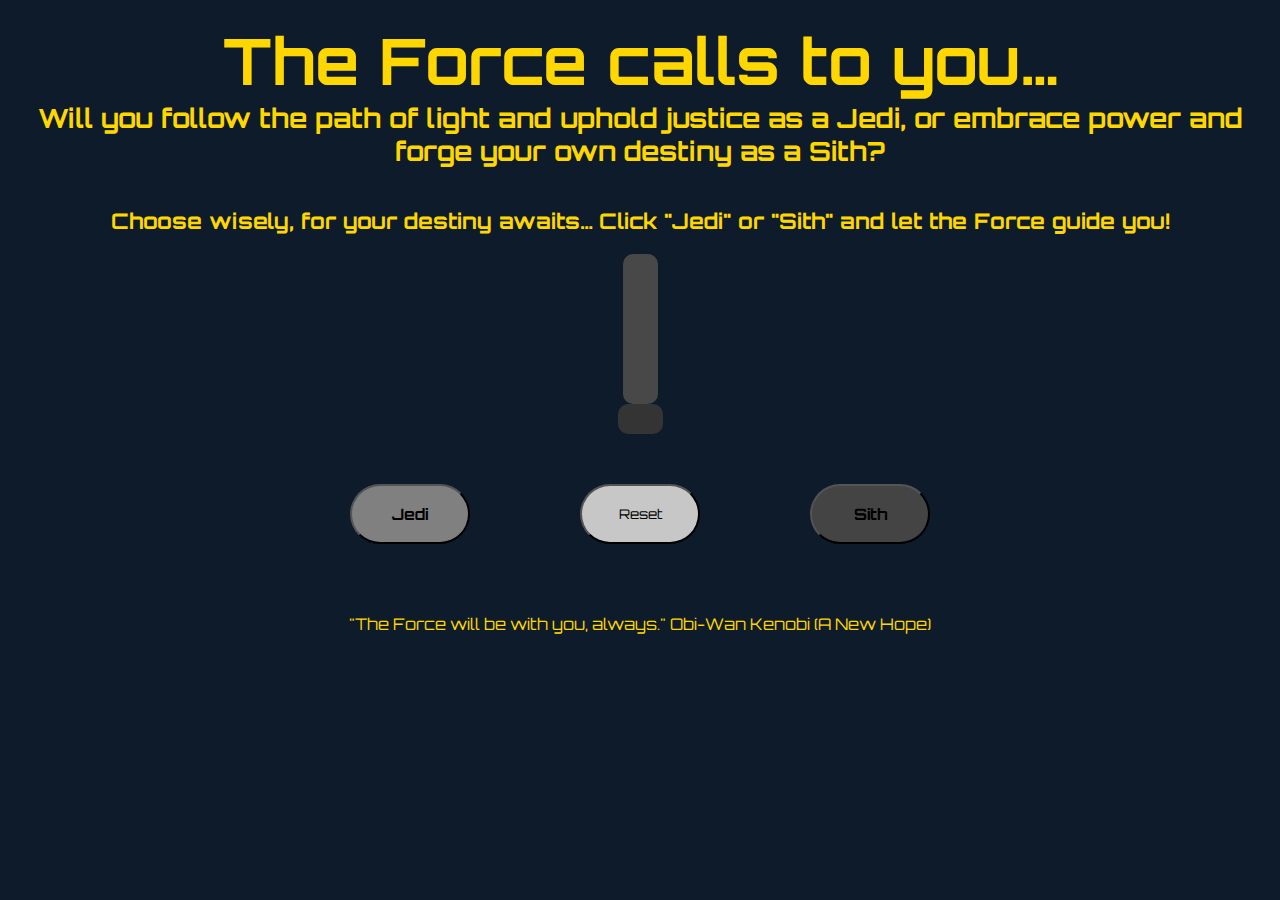
<file: index.html>
<!DOCTYPE html>
<html lang="en">
<head>
    <meta charset="UTF-8">
    <meta name="viewport" content="width=device-width, initial-scale=1.0">
    <title>Mini-Lightsaber</title>
    <link rel="stylesheet" href="./style.css">
    <link rel="icon"type="image/png" href="./images/lightsaber.png">

    <style>
        @import url('https://fonts.googleapis.com/css2?family=Orbitron:wght@400..900&display=swap');
        </style>
        <audio id="starwarTheme" autoplay src="./audio/space-adventures-orchestral-music-star-wars-style-139660.mp3"></audio>
</head>
<body class="bo" id="background">

    <div class="ti">
        <h1>The Force calls to you… </h1>
        
        <h5>Will you follow the path of light and uphold justice as a Jedi, or embrace power and forge your own destiny as a Sith?</h3>
        <br>
        <h6> Choose wisely, for your destiny awaits…
            Click "Jedi" or "Sith" and let the Force guide you! </h5>
    </div>

    
    
     <div class="mainBox">

        <div class="lightsaber-container">
            <div class="lightsaber" id="saber">
                <h2></h2>
        
            </div>
            <audio id="saberSound" src="./audio/lightsaber-ignition-6816.mp3"></audio>
            <div class="handle"></div>
            <div class="handle-end"></div>
    
        </div>
       

     </div>



     
   
    
    
    
<div class="button">
    
        <button class="btn1">
            <h3>Jedi</h3>
        </button>

        
    <button class="reset">
        Reset
    </button>
    
   
    <button class="btn2">
        <h3>Sith</h3>
        
    </button>

</div>

<footer>
    "The Force will be with you, always." Obi-Wan Kenobi (A New Hope)
    
</footer>
  
    
    



    <script src="./script.js"></script>
</body>
</html>
</file>
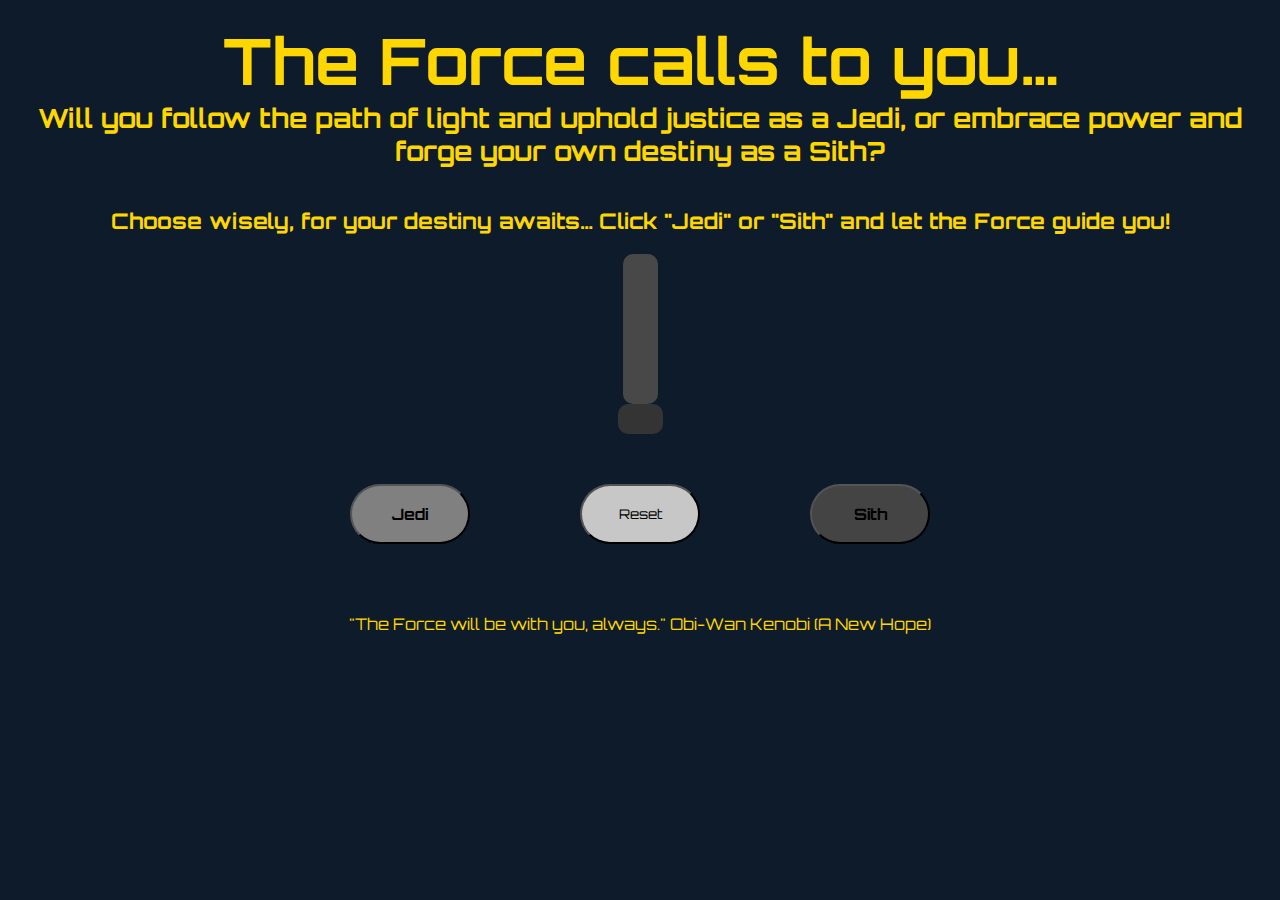
<file: lightsaber.html>
<!DOCTYPE html>
<html lang="en">
<head>
    <meta charset="UTF-8">
    <meta name="viewport" content="width=device-width, initial-scale=1.0">
    <title>Mini-Lightsaber</title>
    <link rel="stylesheet" href="./style.css">
    <link rel="icon"type="image/png" href="./images/lightsaber.png">

    <style>
        @import url('https://fonts.googleapis.com/css2?family=Orbitron:wght@400..900&display=swap');
        </style>
        <audio id="starwarTheme" autoplay src="./audio/space-adventures-orchestral-music-star-wars-style-139660.mp3"></audio>
</head>
<body class="bo" id="background">

    <div class="ti">
        <h1>The Force calls to you… </h1>
        
        <h5>Will you follow the path of light and uphold justice as a Jedi, or embrace power and forge your own destiny as a Sith?</h3>
        <br>
        <h6> Choose wisely, for your destiny awaits…
            Click "Jedi" or "Sith" and let the Force guide you! </h5>
    </div>

    
    
     <div class="mainBox">

        <div class="lightsaber-container">
            <div class="lightsaber" id="saber">
                <h2></h2>
        
            </div>
            <audio id="saberSound" src="./audio/lightsaber-ignition-6816.mp3"></audio>
            <div class="handle"></div>
            <div class="handle-end"></div>
    
        </div>
       

     </div>



     
   
    
    
    
<div class="button">
    
        <button class="btn1">
            <h3>Jedi</h3>
        </button>

        
    <button class="reset">
        Reset
    </button>
    
   
    <button class="btn2">
        <h3>Sith</h3>
        
    </button>

</div>

<footer>
    "The Force will be with you, always." Obi-Wan Kenobi (A New Hope)
    
</footer>
  
    
    



    <script src="./script.js"></script>
</body>
</html>
</file>
<file: style.css>
* {
    margin: 0;
    padding: 0;
    box-sizing: border-box;
}

body{
    background-color: #0d1b2a;
    transition: background 0.5s ease;
    min-height: 100vh;
    display: flex;
    flex-direction: column;
    align-items: center;
    padding: 20px;
}
.button{
    display: flex;
    align-items: center;
    justify-content: center;
    gap: 10px;
    flex-wrap: wrap;
    margin-bottom: 20px;

}

.ti{
    color: #999998;
    text-align: center;
    font-family: "Orbitron", sans-serif;
    color: gold;
    font-size: 2rem;
    margin-bottom: 20px;
}

.btn1{
    width: 120px;
    border-radius: 40px;
    height: 60px;
    text-align: center;
    margin: 50px;
    background-color: grey;
    font-family: "Orbitron", sans-serif;
}
.btn1:hover{
    background: #e0e1dd;
    color:rgb(61, 206, 255) ;
    
}
.btn1:active{
    display: hiddem
    ;
}

.reset{
    width: 120px;
    border-radius: 40px;
    height: 60px;
    text-align: center;
    margin: 50px;
    background-color: rgb(199, 199, 199);
    
    font-family: "Orbitron", sans-serif;

}

.reset:hover{
    background: whitesmoke;
    color: goldenrod;
}
   

.btn2{
    width: 120px;
    border-radius: 40px;
    height: 60px;
    text-align: center;
    margin: 50px;
    background-color: rgb(68, 68, 68);
    font-family: "Orbitron", sans-serif;
}
.btn2:hover{
    background: black;
    color:rgb(176, 0, 0) ;
}

.mainBox {
    display: flex;
    justify-content: center; 
    align-items: center; 
    gap: 20px; 
}

.lightsaber-container {
    display: flex;
    justify-content: center;
    align-items: center;
    flex-direction: column;
   
}


.lightsaber{
    background-color: #e0e1dd;
    height: 800px;
    width: 20px;
    border-radius: 10px 10px 0 0;
    display: none;
   
    
}

.handle {
    background: #484848;
    height: 150px;
    width: 35px;
    border-radius: 10px;
    display: flex;
    justify-content: center;
    align-items: center;
    position: relative;
}
.handle-end {
    background: #343434;
    height: 30px;
    width: 45px;
    border-radius: 10px;
    display: flex;
    justify-content: center;
    align-items: center;
    position: relative;
}

img{
    height: 800px;
    display: inline-flex;
    
    display: none;
    
}
.o{
    width: 400px;
    margin: px;
}
.a{
    width: 400px;
}

footer{
    border: 10px black;
    background-color: transparent;
    text-align: center;
    color: gold;
    font-family: "Orbitron", sans-serif;
}
.extend {
    animation: extendBlade 0.8s ease-in-out forwards;
}

.retract {
    animation: retractBlade 1s ease-in-out forwards;
    animation-delay: 0.1s;
}


.jedi-pulse {
    animation: jediPulse 2.5s infinite alternate;
}

.sith-pulse {
    animation: sithPulse 4.5s infinite alternate;
}
@keyframes jediPulse {
    0% {
        box-shadow: 0 0 20px #87CEEB, 0 0 40px #87CEEB;
    }
    100% {
        box-shadow: 0 0 20px #87CEEB, 0 0 60px rgba(135, 206, 235, 0.6);
    }
}

@keyframes sithPulse {
    0% {
        box-shadow: 0 0 20px #FF0000, 0 0 40px #8B0000;
    }
    100% {
        box-shadow: 0 0 20px #FF0000, 0 0 60px rgba(139, 0, 0, 0.6);
    }
}
@keyframes extendBlade {
    0% {
        height: 0;
      
    }
    100% {
        height: 60vh;
    }
}

@keyframes retractBlade {
    0% {
        height: 60vh;
        opacity: 1;
        box-shadow: inherit;
    }
    100% {
        height: 0;
        opacity: 0;
        box-shadow: none;
        transform: scaleY(0.8); 
    }
}



@media (max-width: 800px) {
    .lightsaber {
        width: 3vw;
        height: 70vh;
    }
    .handle {
        height: 12vh;
    }
    img {
        height: 50vh;
        max-width: 300px;
    }
    .btn1, .btn2, .reset {
        width: 100px;
        height: 50px;
    }
    .btn1 h3, .btn2 h3 {
        font-size: 1rem;
    }
    .ti h1 {
        font-size: 1.5rem;
    }
    .ti h3 {
        font-size: 1rem;
    }
    .ti h5 {
        font-size: 0.8rem;
    }
}

@media (max-width: 500px) {
    .button {
        flex-direction: row;
    }
    .mainBox {
        flex-direction: column;
    }
    .lightsaber {
        width: 5vw;
        height: 80vh;
    }
    img {
        height: 40vh;
        max-width: 200px;
    }
    .btn1, .btn2, .reset {
        width: 85px;
        height: 45px;
        margin: 10px;
    }
}
</file>
